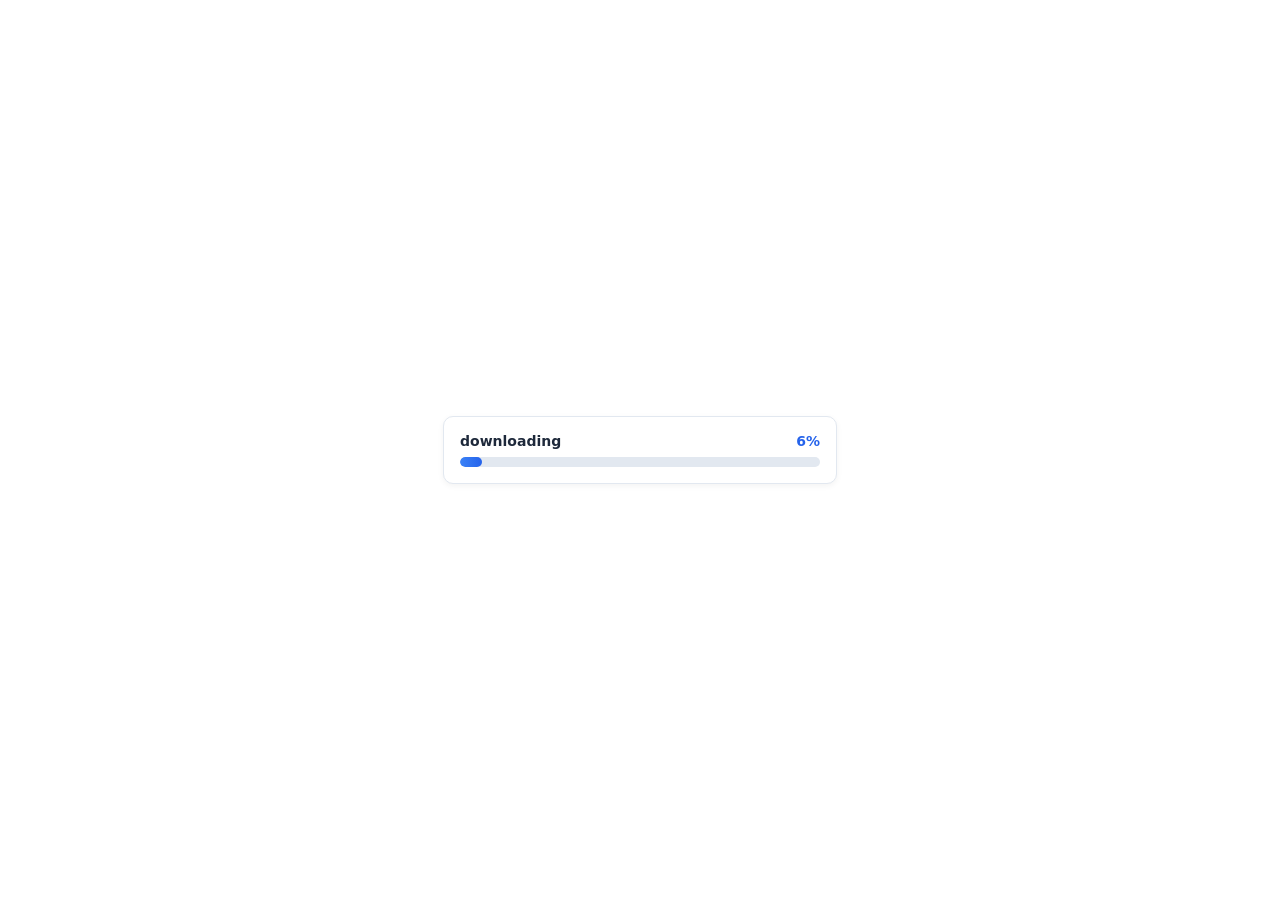
<file: downloader/index.html>
<!DOCTYPE html>
<html lang="en">
<head>
    <meta charset="UTF-8">
    <meta name="viewport" content="width=device-width, initial-scale=1.0">
    <title>download</title>
    <link rel="stylesheet" href="style.css">
</head>
<body>
    <div class="download-card">
  <div class="download-info">
    <span class="file-name">downloading</span>
    <span class="percentage">0%</span>
  </div>
  <div 
    class="progress-track" 
    role="progressbar" 
     
    aria-valuemin="0" 
    aria-valuemax="100"
  >
    <div class="progress-fill"></div>
  </div>
</div>
<script src="index.js"></script>
</body>
</html>
</file>
<file: downloader/style.css>
body{
margin: 0;
min-height: 100vh;
display: flex;
justify-content: center;
align-items: center;


}
.download-card {

  width: 100%;
  max-width: 360px;
  padding: 16px;
  background: #ffffff;
  border: 1px solid #e2e8f0;
  border-radius: 10px;
  font-family: system-ui, -apple-system, sans-serif;
  box-shadow: 0 2px 6px rgba(0, 0, 0, 0.05);
}

.download-info {
  display: flex;
  justify-content: space-between;
  margin-bottom: 8px;
  font-size: 14px;
  font-weight: 600;
  color: #1e293b;
}

.percentage {
  color: #2563eb;
}

.progress-track {
  width: 100%;
  height: 10px;
  background-color: #e2e8f0;
  border-radius: 999px;
  overflow: hidden;
}

.progress-fill {
  height: 100%;
  width: 0%;
  background: linear-gradient(90deg, #3b82f6, #2563eb);
  border-radius: 999px;
  transition: width 0.3s ease;
}
</file>
